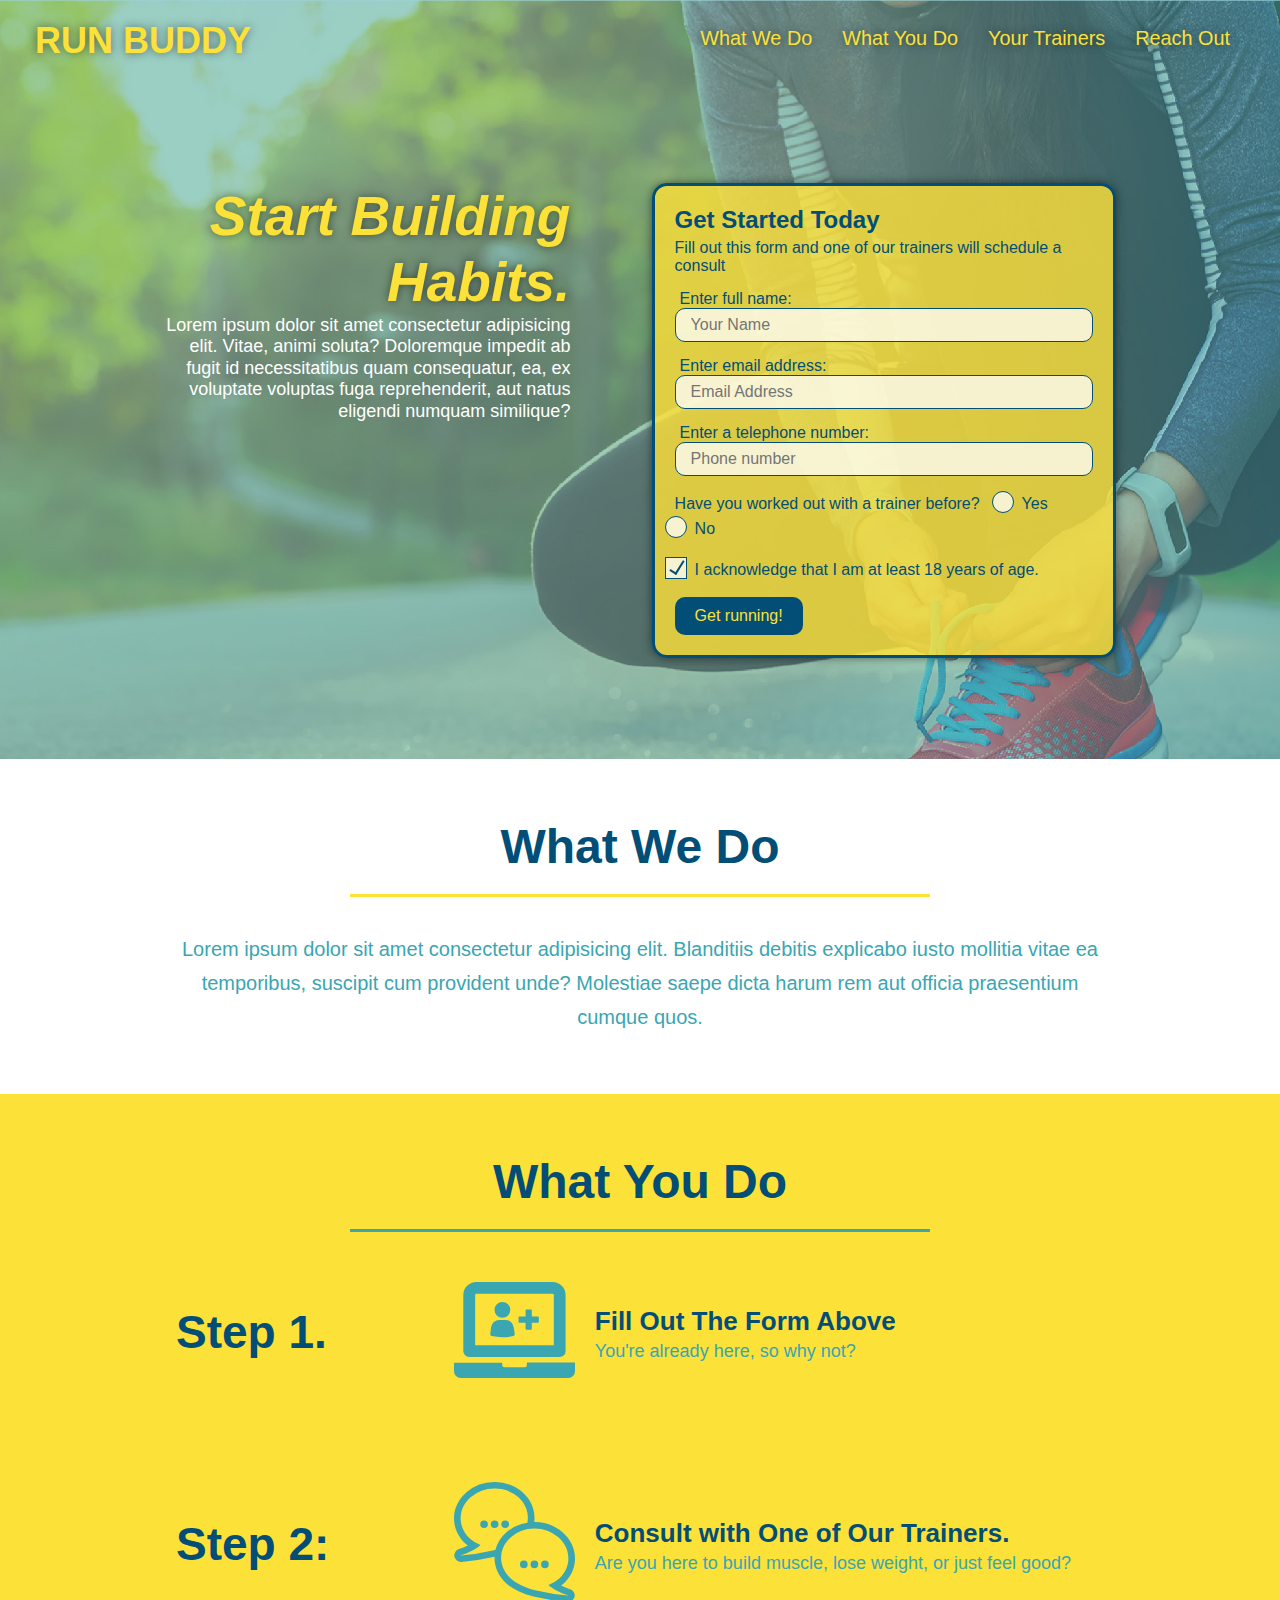
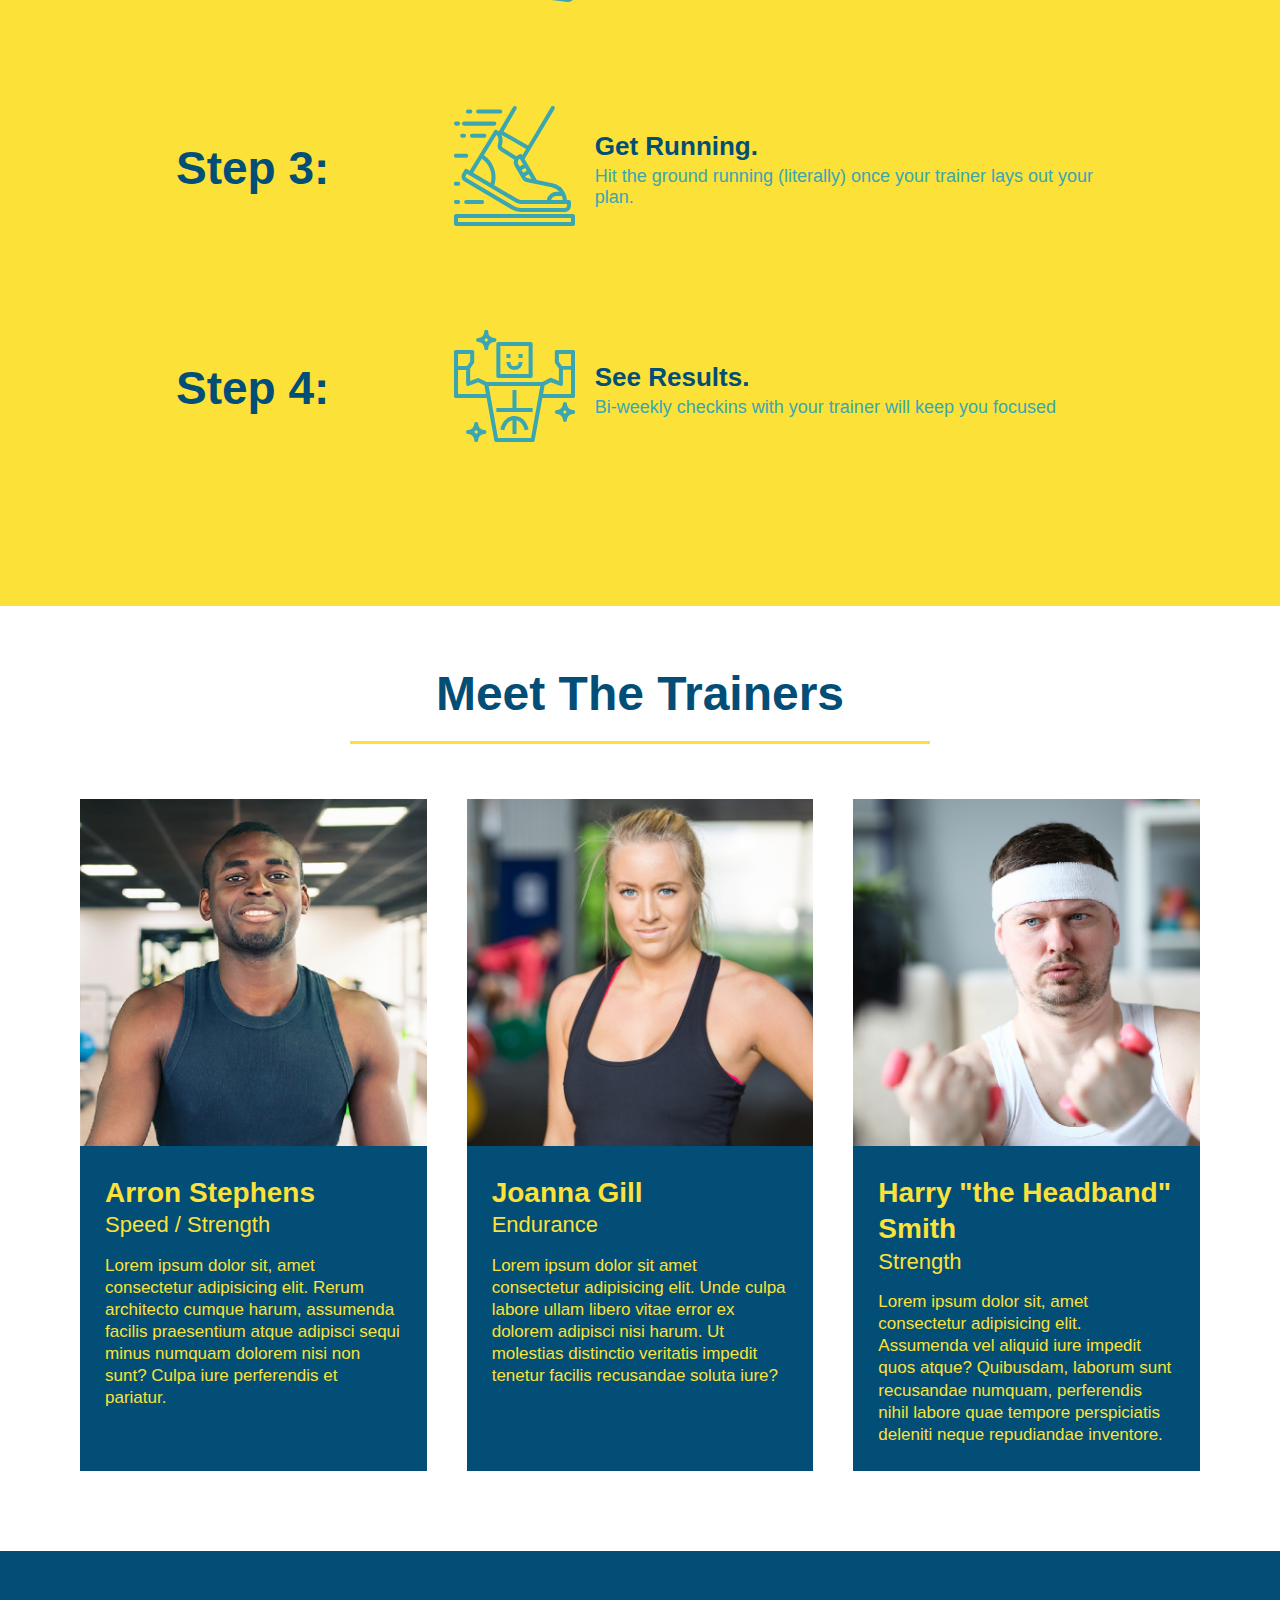
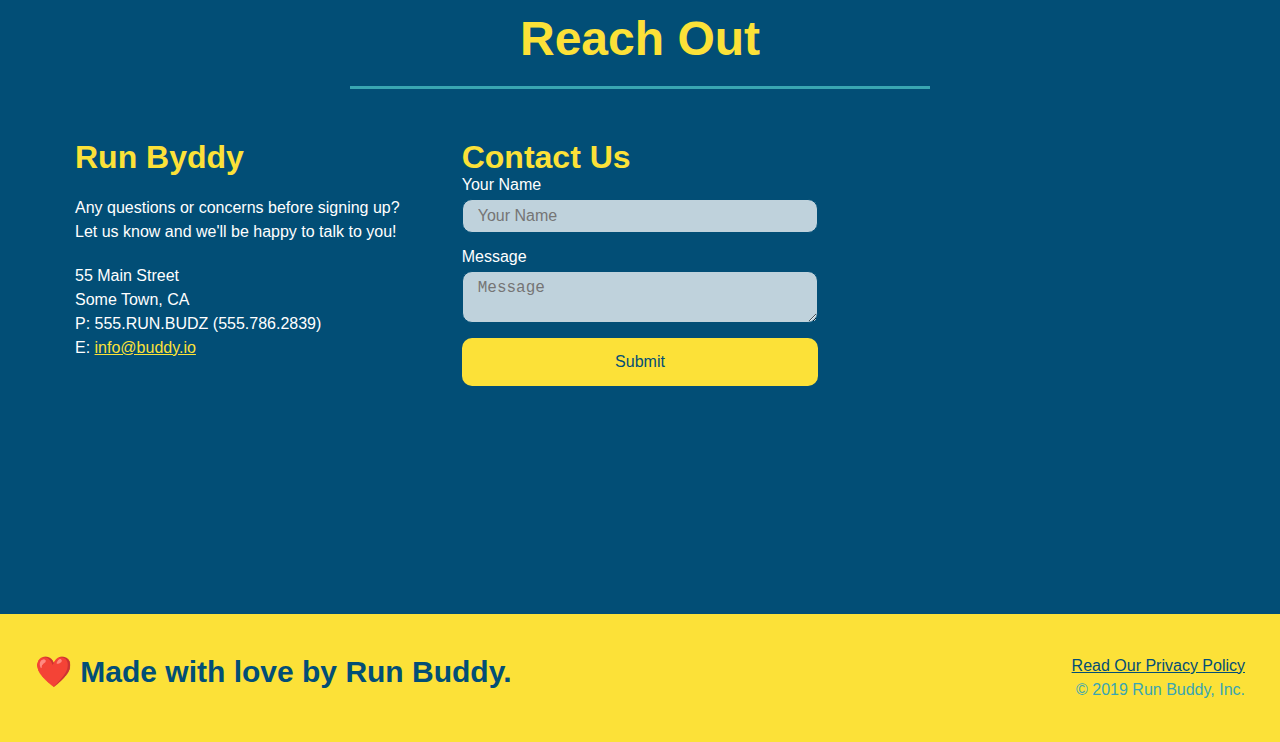
<file: index.html>
<!DOCTYPE html>
<html lang="en">
  <head>
    <meta charset="UTF-8" />
    <meta name="viewport" content="width=device-width, inital-scale=1.0" />
    <!-- link style.css -->
    <link rel="stylesheet" href="./assets/css/style.css" />
    <title>Run Buddy</title>
  </head>
  
  <body>

    <!-- navigation -->
    <header>
        <h1>
          <a href="/">RUN BUDDY</a>
        </h1>
        
        <nav>
          <ul>
            <li>
                <a href="#what-we-do">What We Do</a>
            </li>
            <li>
                <a href="#what-you-do">What You Do</a>
            </li>
            <li>
                <a href="#your-trainers">Your Trainers</a>
            </li>
            <li>
                <a href="#reach-out">Reach Out</a>
            </li>
          </ul>
        </nav>
     </header>
   
  <!-- hero/jumbotron -->
    <section class="hero">
      <div class="hero-cta">
        <h2>Start Building Habits.</h2>
        <p>Lorem ipsum dolor sit amet consectetur adipisicing elit. Vitae, animi soluta? Doloremque impedit ab fugit id necessitatibus quam consequatur, ea, ex voluptate voluptas fuga reprehenderit, aut natus eligendi numquam similique?</p>
      </div>
      <div class="hero-form">
        <h3>Get Started Today</h3>
        <p>Fill out this form and one of our trainers will schedule a consult</p>
  <!-- add form element -->
      <form>
        <label for="name">Enter full name:</label>
        <input type="text" placeholder="Your Name" name="name" id="name" class="form-input" />
        <label for="email">Enter email address:</label>
        <input type="text" placeholder="Email Address" name="email" id="email" class="form-input" />
        <label for="phone">Enter a telephone number:</label>
        <input type="text" placeholder="Phone number" name="phone" id="phone" class="form-input" />
      
        <p>Have you worked out with a trainer before?
        <span class="radio-wrapper">
          <input type="radio" name="trainer-confirm" id="trainer-yes" />
          <label for="trainer-yes">Yes</label>
        </span>
        <span class="radio-wrapper">
          <input type="radio" name="trainer-confirm" id="traniner-no" />
          <label for="trainer-no">No</label>
        </span>
        </p>
        <p>
        <span class="checkbox-wrapper">
        <label for="checkbox">
          I acknowledge that I am at least 18 years of age.</label>
          <input type="checkbox" name="age-confirm" id="checkbox" />
        </span>
        </p>
        <button type="submit">
          Get running!
        </button>
      </div>
    </section>
  
  <!-- "what we do" section -->
    <section id="what-we-do" class="intro">
      <div class="flex-row">
        <h2 class="section-title primary-border">What We Do</h2>
      </div>
      <div class="flex-row">
        <p>
          Lorem ipsum dolor sit amet consectetur adipisicing elit. Blanditiis debitis explicabo iusto mollitia vitae ea temporibus, suscipit cum provident unde? Molestiae saepe dicta harum rem aut officia praesentium cumque quos.
        </p>
      </div>
    </section>
  
  <!-- "what you do" section -->
    <section id="what-you-do" class="steps">
        <h2 class="section-title secondary-border">What You Do</h2>
        <div class="step">
          <h3>Step 1.</h3>
            <div class="step-info">
              <div class="step-img">
                <img src="assets/images/step-1.svg" alt="" />
              </div>
              <div class="step-text">
                <h4>Fill Out The Form Above</h4>
                <p>You're already here, so why not?</p>
              </div>
            </div>
        </div>

      
        <div class="step">
          <h3>Step 2:</h3>
          <div class="step-info">
            <div class="step-img">
              <img src="assets/images/step-2.svg" alt="" />
            </div>
            <div class="step-text">
              <h4>Consult with One of Our Trainers.</h4>
              <p>Are you here to build muscle, lose weight, or just feel good?</p>
            </div>
            </div>
        </div>
          
        <div class="step">
          <h3>Step 3:</h3>
          <div class="step-info">
            <div class="step-img">
              <img src="assets/images/step-3.svg" alt="" />
            </div>
            <div class="step-text">
            <h4>Get Running.</h4>
            <p>Hit the ground running (literally) once your trainer lays out your plan.</p>
            </div>
          </div>
        </div>

        <div class="step">
          <h3>Step 4:</h3>
          <div class="step-info">
            <div class="step-img">
              <img src="assets/images/step-4.svg" alt="" />
            </div>
            <div class="step-text">
              <h4>See Results.</h4>
              <p>Bi-weekly checkins with your trainer will keep you focused</p>
            </div>
          </div>
        </div>
        
    </section>
  
  <!-- "meet the trainers" section -->
    <section id="your-trainers">
        <h2 class="section-title primary-border">Meet The Trainers</h2>
        <div class="trainers">  
        <article class="trainer">
            <img src="./assets/images/trainer-1.jpg" alt="Arron Stephens in his workout clothes ready to pump iron" />
              <div class="trainer-bio">
                <h3 class="traniner-name">Arron Stephens</h3>
                <h4 class="trainer-role">Speed / Strength</h4>
                <p>Lorem ipsum dolor sit, amet consectetur adipisicing elit. Rerum architecto cumque harum, assumenda facilis  praesentium atque adipisci sequi minus numquam dolorem nisi non sunt? Culpa iure perferendis et pariatur.</p>
              </div>
          </article>

          <article class="trainer">
            <img src="./assets/images/trainer-2.jpg" alt="Joanna Gill cooling off after a workout" />
              <div class="trainer-bio">
                <h3 class="trainer-name">Joanna Gill</h3>
                <h4 class="trainer-role">Endurance</h4>
                <p>Lorem ipsum dolor sit amet consectetur adipisicing elit. Unde culpa labore ullam libero vitae error ex dolorem adipisci nisi harum. Ut molestias distinctio veritatis impedit tenetur facilis recusandae soluta iure?</p>
              </div>
          </article>

          <article class="trainer">
            <img src="assets/images/trainer-3.jpg" alt="Harry Smith wearing a headband and lifting comically small pink weights" />
             <div class="trainer-bio">
                <h3 class="trainer-name">Harry "the Headband" Smith</h3>
                <h4 class="trainer-role">Strength</h4>
                <p>Lorem ipsum dolor sit, amet consectetur adipisicing elit. Assumenda vel aliquid iure impedit quos atque? Quibusdam, laborum sunt recusandae numquam, perferendis nihil labore quae tempore perspiciatis deleniti neque repudiandae inventore.</p>  
             </div>
          </article>
        </div>
    </section>


  
  <!-- "reach out" section -->
    <section id="reach-out" class="contact">
        <h2 class="section-title secondary-border">Reach Out</h2>        
       
        <div class="contact-info">
  <!-- Add Address Content  -->
        <div>
          <h3>Run Byddy</h3>
          <p>
            Any questions or concerns before signing up?
          <br />
            Let us know and we'll be happy to talk to you!
          </p>
    
          <address>
          55 Main Street <br/>
          Some Town, CA <br/>
          P: 555.RUN.BUDZ (555.786.2839)<br/>
          E: <a href="mailto:info@rundyddy.io">info@buddy.io</a>
          </address>
        </div>

  <!-- Add Contact INFO -->
      <div class="contact-form">
        <h3>Contact Us</h3>
        <form>
          <label for="contact-name">Your Name</label>
          <input type="text" id="contact-name" placeholder="Your Name" />
          
          <laber for="contact-message">Message</laber>
          <textarea type="text" id="contact-message" placeholder="Message"></textarea>
          <button type="submit">Submit</button>
        </form>
      </div>
      
      <iframe src="https://www.google.com/maps/embed?pb=!1m18!1m12!1m3!1d4495.616543066866!2d-120.42646449502502!3d37.95376773193694!2m3!1f0!2f0!3f0!3m2!1i1024!2i768!4f13.1!3m3!1m2!1s0x8090c46e315aaf1b%3A0xb32d2fcd2023b726!2sMain%20St%2C%20Jamestown%2C%20CA%2095327!5e0!3m2!1sen!2sus!4v1639722024865!5m2!1sen!2sus" 
      style="border:0;" 
      allowfullscreen="" 
      loading="lazy">
      </iframe>
      
    </div>
    </section>
  
  <!-- footer -->
    <footer>
        <h2>❤️ Made with love by Run Buddy.</h2>
        <div>
          <a href="./privacy-policy.html">Read Our Privacy Policy</a><br />
          &copy; 2019 Run Buddy, Inc.
        </div>
    </footer>

  </body>
</html>
</file>
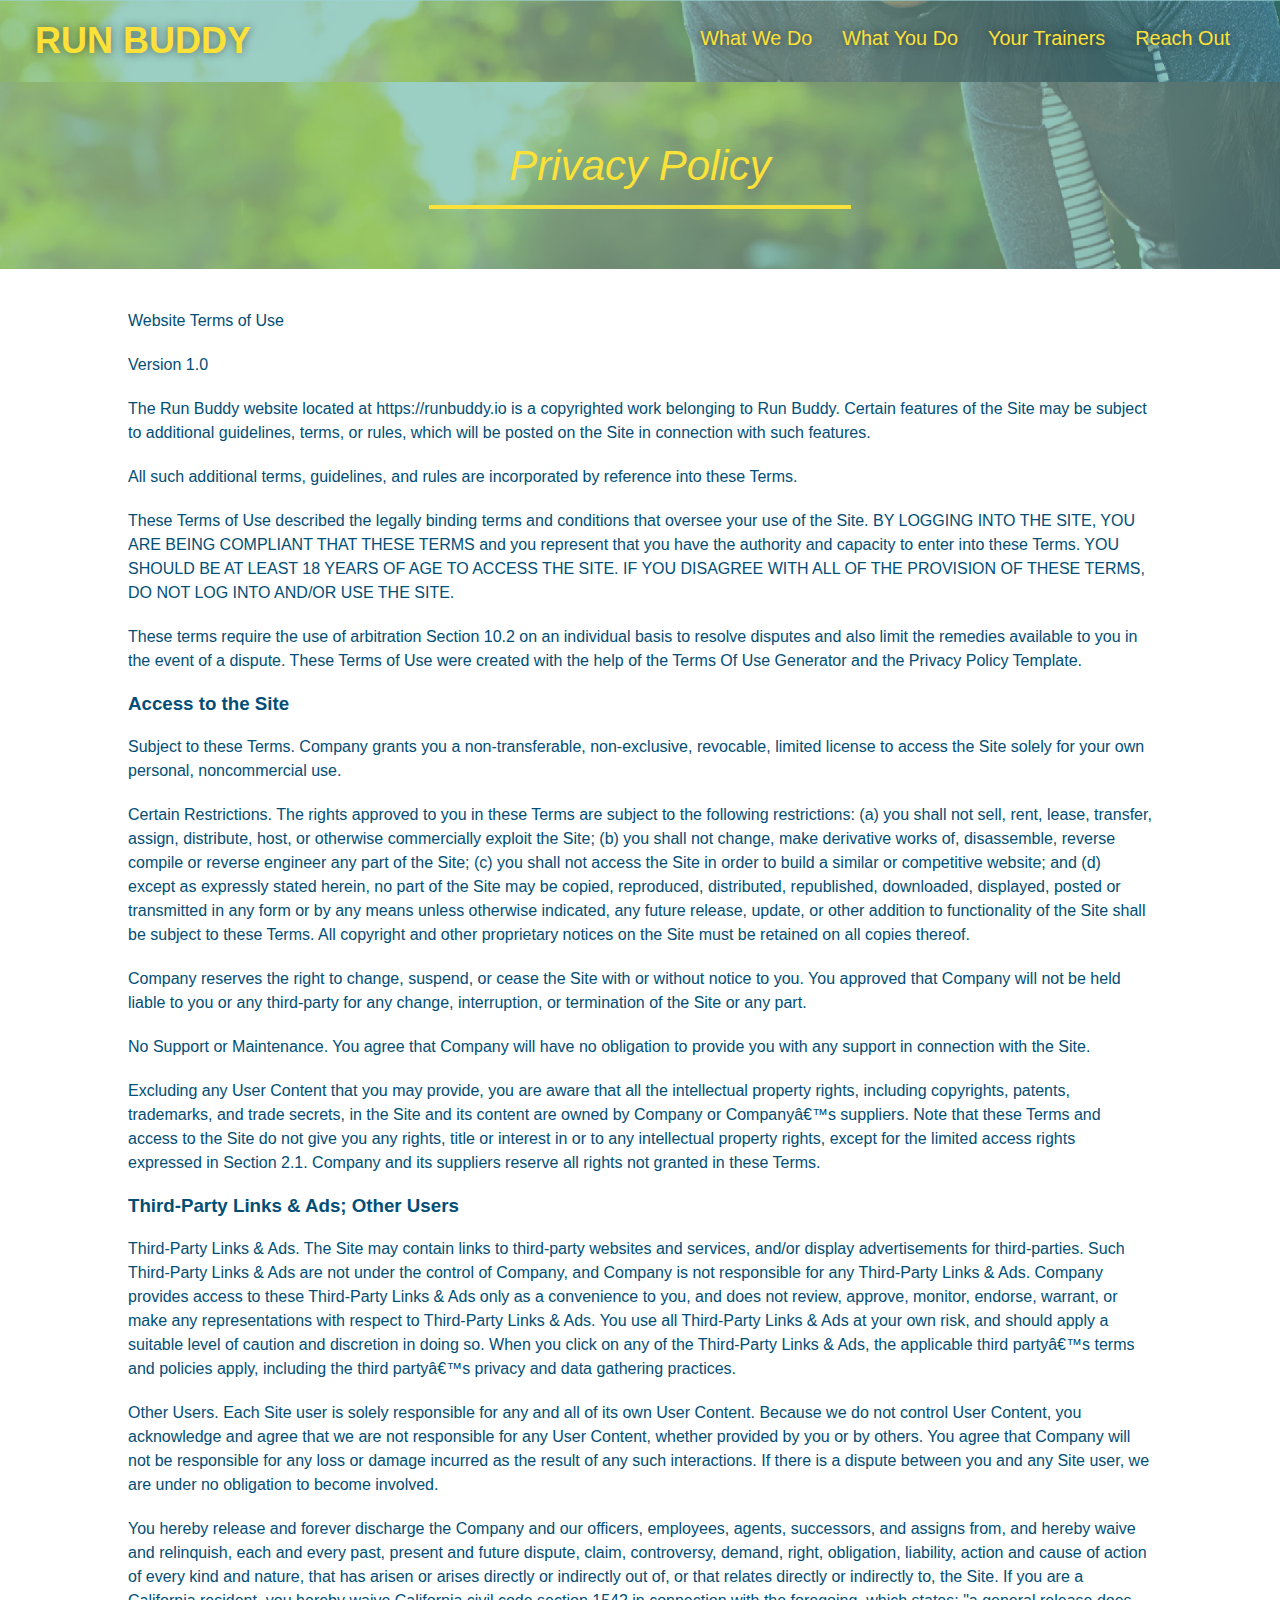
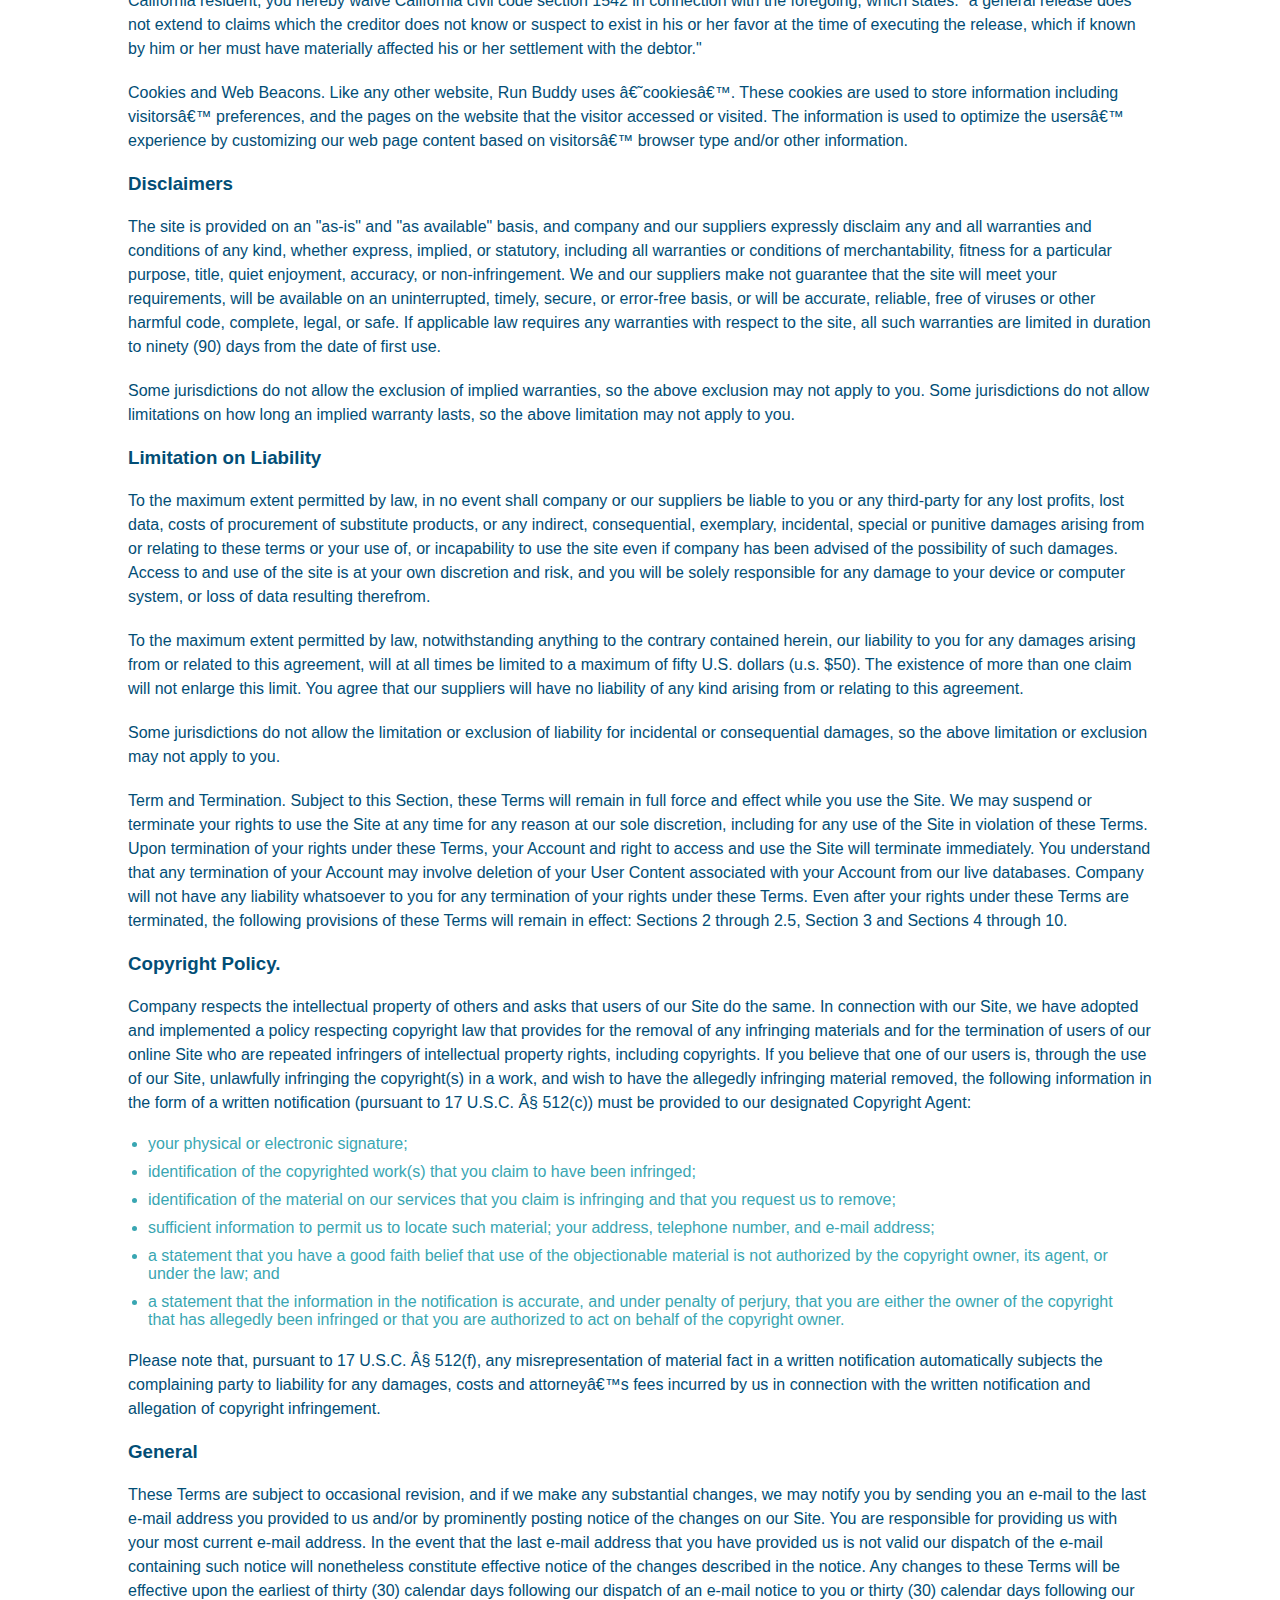
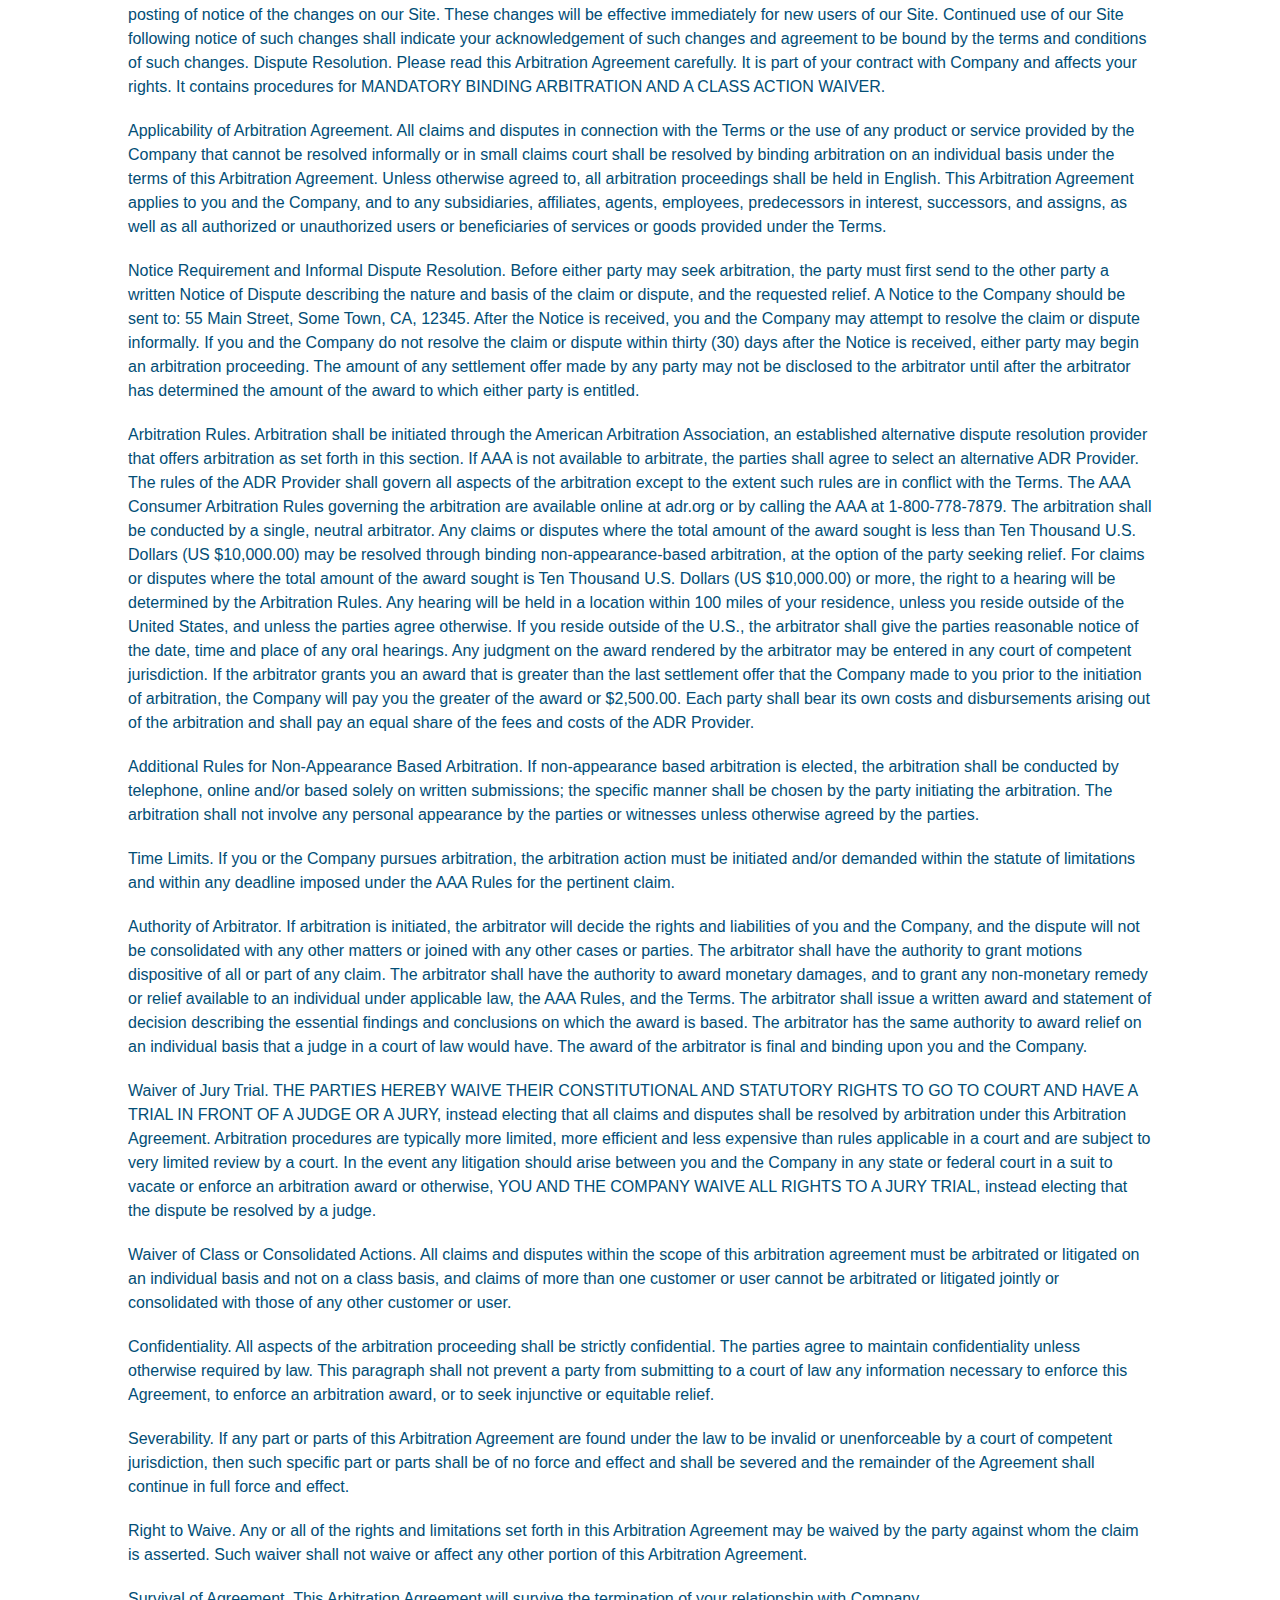
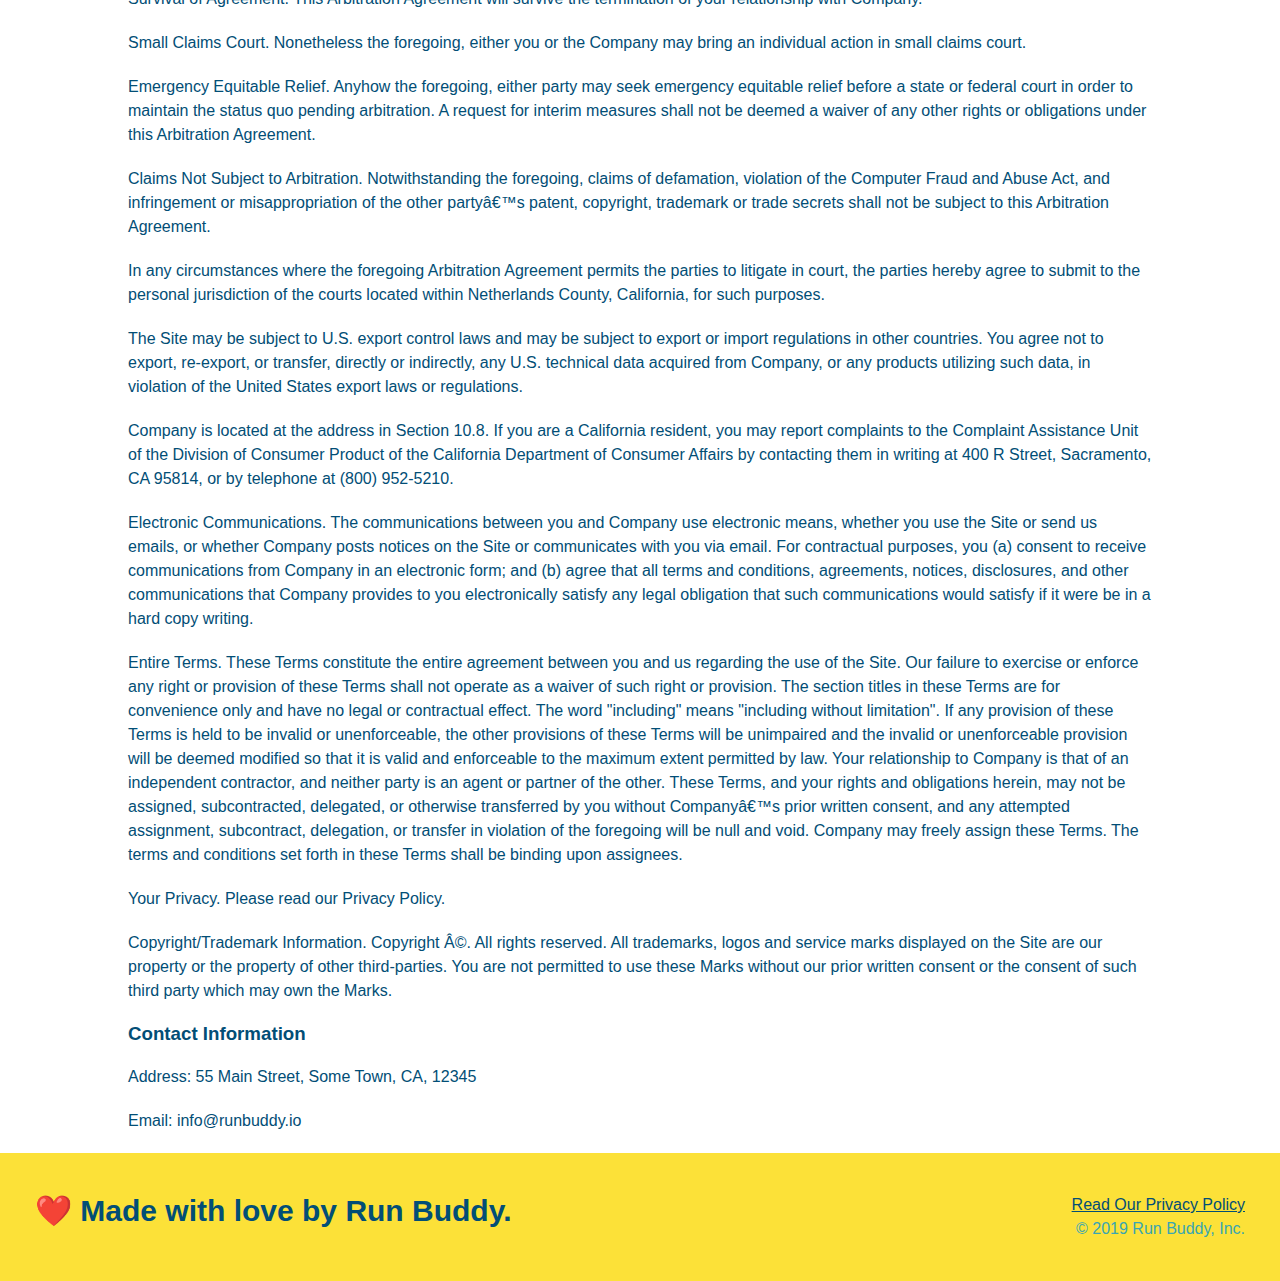
<file: privacy-policy.html>
<!DOCTYPE html>
<html lang="en">
<head>
    <meta charset="UTF-8">
    <meta name="viewport" content="width=device-width, initial-scale=1.0" />
    <link rel="stylesheet" href="./assets/css/style.css" />
    <link rel="stylesheet" href="./assets/css/secondary-styles.css" />
    <title>Privacy Policy - Run Buddy</title>
</head>

<body>
<!-- HEADER START -->
    <header>
        <h1>
          <a href="/">RUN BUDDY</a>
        </h1>
        
        <nav>
          <ul>
            <li>
                <a href="./index.html#what-we-do">What We Do</a>
            </li>
            <li>
                <a href="./index.html#what-you-do">What You Do</a>
            </li>
            <li>
                <a href="./index.html#your-trainers">Your Trainers</a>
            </li>
            <li>
                <a href="./index.html#reach-out">Reach Out</a>
            </li>
          </ul>
        </nav>
     </header>    
<!-- HEADER END -->

<section class="hero">
    <h2 class="page-title">
        Privacy Policy
    </h2>
</section>

<article class="secondary-content">
    <p>
        Website Terms of Use
      </p>

      <p>
        Version 1.0
      </p>

      <p>
        The Run Buddy website located at https://runbuddy.io is a copyrighted work belonging to Run Buddy. Certain
        features of the Site may be subject to additional guidelines, terms, or rules, which will be posted on the Site
        in connection with such features.
      </p>

      <p>
        All such additional terms, guidelines, and rules are incorporated by reference into these Terms.
      </p>

      <p>
        These Terms of Use described the legally binding terms and conditions that oversee your use of the Site. BY
        LOGGING INTO THE SITE, YOU ARE BEING COMPLIANT THAT THESE TERMS and you represent that you have the authority
        and capacity to enter into these Terms. YOU SHOULD BE AT LEAST 18 YEARS OF AGE TO ACCESS THE SITE. IF YOU
        DISAGREE WITH ALL OF THE PROVISION OF THESE TERMS, DO NOT LOG INTO AND/OR USE THE SITE.
      </p>

      <p>
        These terms require the use of arbitration Section 10.2 on an individual basis to resolve disputes and also
        limit the remedies available to you in the event of a dispute. These Terms of Use were created with the help of
        the Terms Of Use Generator and the Privacy Policy Template.
      </p>

      <h3>
        Access to the Site
      </h3>

      <p>
        Subject to these Terms. Company grants you a non-transferable, non-exclusive, revocable, limited license to
        access the Site solely for your own personal, noncommercial use.
      </p>

      <p>
        Certain Restrictions. The rights approved to you in these Terms are subject to the following restrictions: (a)
        you shall not sell, rent, lease, transfer, assign, distribute, host, or otherwise commercially exploit the Site;
        (b) you shall not change, make derivative works of, disassemble, reverse compile or reverse engineer any part of
        the Site; (c) you shall not access the Site in order to build a similar or competitive website; and (d) except
        as expressly stated herein, no part of the Site may be copied, reproduced, distributed, republished, downloaded,
        displayed, posted or transmitted in any form or by any means unless otherwise indicated, any future release,
        update, or other addition to functionality of the Site shall be subject to these Terms. All copyright and other
        proprietary notices on the Site must be retained on all copies thereof.
      </p>

      <p>
        Company reserves the right to change, suspend, or cease the Site with or without notice to you. You approved
        that Company will not be held liable to you or any third-party for any change, interruption, or termination of
        the Site or any part.
      </p>

      <p>
        No Support or Maintenance. You agree that Company will have no obligation to provide you with any support in
        connection with the Site.
      </p>

      <p>
        Excluding any User Content that you may provide, you are aware that all the intellectual property rights,
        including copyrights, patents, trademarks, and trade secrets, in the Site and its content are owned by Company
        or Companyâ€™s suppliers. Note that these Terms and access to the Site do not give you any rights, title or
        interest in or to any intellectual property rights, except for the limited access rights expressed in Section
        2.1. Company and its suppliers reserve all rights not granted in these Terms.
      </p>

      <h3>
        Third-Party Links & Ads; Other Users
      </h3>

      <p>
        Third-Party Links & Ads. The Site may contain links to third-party websites and services, and/or display
        advertisements for third-parties. Such Third-Party Links & Ads are not under the control of Company, and Company
        is not responsible for any Third-Party Links & Ads. Company provides access to these Third-Party Links & Ads
        only as a convenience to you, and does not review, approve, monitor, endorse, warrant, or make any
        representations with respect to Third-Party Links & Ads. You use all Third-Party Links & Ads at your own risk,
        and should apply a suitable level of caution and discretion in doing so. When you click on any of the
        Third-Party Links & Ads, the applicable third partyâ€™s terms and policies apply, including the third partyâ€™s
        privacy and data gathering practices.
      </p>

      <p>
        Other Users. Each Site user is solely responsible for any and all of its own User Content. Because we do not
        control User Content, you acknowledge and agree that we are not responsible for any User Content, whether
        provided by you or by others. You agree that Company will not be responsible for any loss or damage incurred as
        the result of any such interactions. If there is a dispute between you and any Site user, we are under no
        obligation to become involved.
      </p>

      <p>
        You hereby release and forever discharge the Company and our officers, employees, agents, successors, and
        assigns from, and hereby waive and relinquish, each and every past, present and future dispute, claim,
        controversy, demand, right, obligation, liability, action and cause of action of every kind and nature, that has
        arisen or arises directly or indirectly out of, or that relates directly or indirectly to, the Site. If you are
        a California resident, you hereby waive California civil code section 1542 in connection with the foregoing,
        which states: "a general release does not extend to claims which the creditor does not know or suspect to exist
        in his or her favor at the time of executing the release, which if known by him or her must have materially
        affected his or her settlement with the debtor."
      </p>

      <p>
        Cookies and Web Beacons. Like any other website, Run Buddy uses â€˜cookiesâ€™. These cookies are used to store
        information including visitorsâ€™ preferences, and the pages on the website that the visitor accessed or visited.
        The information is used to optimize the usersâ€™ experience by customizing our web page content based on visitorsâ€™
        browser type and/or other information.
      </p>

      <h3>
        Disclaimers
      </h3>

      <p>
        The site is provided on an "as-is" and "as available" basis, and company and our suppliers expressly disclaim
        any and all warranties and conditions of any kind, whether express, implied, or statutory, including all
        warranties or conditions of merchantability, fitness for a particular purpose, title, quiet enjoyment, accuracy,
        or non-infringement. We and our suppliers make not guarantee that the site will meet your requirements, will be
        available on an uninterrupted, timely, secure, or error-free basis, or will be accurate, reliable, free of
        viruses or other harmful code, complete, legal, or safe. If applicable law requires any warranties with respect
        to the site, all such warranties are limited in duration to ninety (90) days from the date of first use.
      </p>

      <p>
        Some jurisdictions do not allow the exclusion of implied warranties, so the above exclusion may not apply to
        you. Some jurisdictions do not allow limitations on how long an implied warranty lasts, so the above limitation
        may not apply to you.
      </p>

      <h3>
        Limitation on Liability
      </h3>

      <p>
        To the maximum extent permitted by law, in no event shall company or our suppliers be liable to you or any
        third-party for any lost profits, lost data, costs of procurement of substitute products, or any indirect,
        consequential, exemplary, incidental, special or punitive damages arising from or relating to these terms or
        your use of, or incapability to use the site even if company has been advised of the possibility of such
        damages. Access to and use of the site is at your own discretion and risk, and you will be solely responsible
        for any damage to your device or computer system, or loss of data resulting therefrom.
      </p>

      <p>
        To the maximum extent permitted by law, notwithstanding anything to the contrary contained herein, our liability
        to you for any damages arising from or related to this agreement, will at all times be limited to a maximum of
        fifty U.S. dollars (u.s. $50). The existence of more than one claim will not enlarge this limit. You agree that
        our suppliers will have no liability of any kind arising from or relating to this agreement.
      </p>

      <p>
        Some jurisdictions do not allow the limitation or exclusion of liability for incidental or consequential
        damages, so the above limitation or exclusion may not apply to you.
      </p>

      <p>
        Term and Termination. Subject to this Section, these Terms will remain in full force and effect while you use
        the Site. We may suspend or terminate your rights to use the Site at any time for any reason at our sole
        discretion, including for any use of the Site in violation of these Terms. Upon termination of your rights under
        these Terms, your Account and right to access and use the Site will terminate immediately. You understand that
        any termination of your Account may involve deletion of your User Content associated with your Account from our
        live databases. Company will not have any liability whatsoever to you for any termination of your rights under
        these Terms. Even after your rights under these Terms are terminated, the following provisions of these Terms
        will remain in effect: Sections 2 through 2.5, Section 3 and Sections 4 through 10.
      </p>

      <h3>
        Copyright Policy.
      </h3>

      <p>
        Company respects the intellectual property of others and asks that users of our Site do the same. In connection
        with our Site, we have adopted and implemented a policy respecting copyright law that provides for the removal
        of any infringing materials and for the termination of users of our online Site who are repeated infringers of
        intellectual property rights, including copyrights. If you believe that one of our users is, through the use of
        our Site, unlawfully infringing the copyright(s) in a work, and wish to have the allegedly infringing material
        removed, the following information in the form of a written notification (pursuant to 17 U.S.C. Â§ 512(c)) must
        be provided to our designated Copyright Agent:
      </p>

      <ul>
        <li>
          your physical or electronic signature;
        </li>
        <li>
          identification of the copyrighted work(s) that you claim to have been infringed;
        </li>
        <li>
          identification of the material on our services that you claim is infringing and that you request us to remove;
        </li>
        <li>
          sufficient information to permit us to locate such material; your address, telephone number, and e-mail
          address;
        </li>
        <li>
          a statement that you have a good faith belief that use of the objectionable material is not authorized by the
          copyright owner, its agent, or under the law; and
        </li>
        <li>
          a statement that the information in the notification is accurate, and under penalty of perjury, that you are
          either the owner of the copyright that has allegedly been infringed or that you are authorized to act on
          behalf of the copyright owner.
        </li>
      </ul>

      <p>
        Please note that, pursuant to 17 U.S.C. Â§ 512(f), any misrepresentation of material fact in a written
        notification automatically subjects the complaining party to liability for any damages, costs and attorneyâ€™s
        fees incurred by us in connection with the written notification and allegation of copyright infringement.
      </p>

      <h3>
        General
      </h3>

      <p>
        These Terms are subject to occasional revision, and if we make any substantial changes, we may notify you by
        sending you an e-mail to the last e-mail address you provided to us and/or by prominently posting notice of the
        changes on our Site. You are responsible for providing us with your most current e-mail address. In the event
        that the last e-mail address that you have provided us is not valid our dispatch of the e-mail containing such
        notice will nonetheless constitute effective notice of the changes described in the notice. Any changes to these
        Terms will be effective upon the earliest of thirty (30) calendar days following our dispatch of an e-mail
        notice to you or thirty (30) calendar days following our posting of notice of the changes on our Site. These
        changes will be effective immediately for new users of our Site. Continued use of our Site following notice of
        such changes shall indicate your acknowledgement of such changes and agreement to be bound by the terms and
        conditions of such changes. Dispute Resolution. Please read this Arbitration Agreement carefully. It is part of
        your contract with Company and affects your rights. It contains procedures for MANDATORY BINDING ARBITRATION AND
        A CLASS ACTION WAIVER.
      </p>

      <p>
        Applicability of Arbitration Agreement. All claims and disputes in connection with the Terms or the use of any
        product or service provided by the Company that cannot be resolved informally or in small claims court shall be
        resolved by binding arbitration on an individual basis under the terms of this Arbitration Agreement. Unless
        otherwise agreed to, all arbitration proceedings shall be held in English. This Arbitration Agreement applies to
        you and the Company, and to any subsidiaries, affiliates, agents, employees, predecessors in interest,
        successors, and assigns, as well as all authorized or unauthorized users or beneficiaries of services or goods
        provided under the Terms.
      </p>

      <p>
        Notice Requirement and Informal Dispute Resolution. Before either party may seek arbitration, the party must
        first send to the other party a written Notice of Dispute describing the nature and basis of the claim or
        dispute, and the requested relief. A Notice to the Company should be sent to: 55 Main Street, Some Town, CA,
        12345. After the Notice is received, you and the Company may attempt to resolve the claim or dispute informally.
        If you and the Company do not resolve the claim or dispute within thirty (30) days after the Notice is received,
        either party may begin an arbitration proceeding. The amount of any settlement offer made by any party may not
        be disclosed to the arbitrator until after the arbitrator has determined the amount of the award to which either
        party is entitled.
      </p>

      <p>
        Arbitration Rules. Arbitration shall be initiated through the American Arbitration Association, an established
        alternative dispute resolution provider that offers arbitration as set forth in this section. If AAA is not
        available to arbitrate, the parties shall agree to select an alternative ADR Provider. The rules of the ADR
        Provider shall govern all aspects of the arbitration except to the extent such rules are in conflict with the
        Terms. The AAA Consumer Arbitration Rules governing the arbitration are available online at adr.org or by
        calling the AAA at 1-800-778-7879. The arbitration shall be conducted by a single, neutral arbitrator. Any
        claims or disputes where the total amount of the award sought is less than Ten Thousand U.S. Dollars (US
        $10,000.00) may be resolved through binding non-appearance-based arbitration, at the option of the party seeking
        relief. For claims or disputes where the total amount of the award sought is Ten Thousand U.S. Dollars (US
        $10,000.00) or more, the right to a hearing will be determined by the Arbitration Rules. Any hearing will be
        held in a location within 100 miles of your residence, unless you reside outside of the United States, and
        unless the parties agree otherwise. If you reside outside of the U.S., the arbitrator shall give the parties
        reasonable notice of the date, time and place of any oral hearings. Any judgment on the award rendered by the
        arbitrator may be entered in any court of competent jurisdiction. If the arbitrator grants you an award that is
        greater than the last settlement offer that the Company made to you prior to the initiation of arbitration, the
        Company will pay you the greater of the award or $2,500.00. Each party shall bear its own costs and
        disbursements arising out of the arbitration and shall pay an equal share of the fees and costs of the ADR
        Provider.
      </p>

      <p>
        Additional Rules for Non-Appearance Based Arbitration. If non-appearance based arbitration is elected, the
        arbitration shall be conducted by telephone, online and/or based solely on written submissions; the specific
        manner shall be chosen by the party initiating the arbitration. The arbitration shall not involve any personal
        appearance by the parties or witnesses unless otherwise agreed by the parties.
      </p>

      <p>
        Time Limits. If you or the Company pursues arbitration, the arbitration action must be initiated and/or demanded
        within the statute of limitations and within any deadline imposed under the AAA Rules for the pertinent claim.
      </p>

      <p>
        Authority of Arbitrator. If arbitration is initiated, the arbitrator will decide the rights and liabilities of
        you and the Company, and the dispute will not be consolidated with any other matters or joined with any other
        cases or parties. The arbitrator shall have the authority to grant motions dispositive of all or part of any
        claim. The arbitrator shall have the authority to award monetary damages, and to grant any non-monetary remedy
        or relief available to an individual under applicable law, the AAA Rules, and the Terms. The arbitrator shall
        issue a written award and statement of decision describing the essential findings and conclusions on which the
        award is based. The arbitrator has the same authority to award relief on an individual basis that a judge in a
        court of law would have. The award of the arbitrator is final and binding upon you and the Company.
      </p>

      <p>
        Waiver of Jury Trial. THE PARTIES HEREBY WAIVE THEIR CONSTITUTIONAL AND STATUTORY RIGHTS TO GO TO COURT AND HAVE
        A TRIAL IN FRONT OF A JUDGE OR A JURY, instead electing that all claims and disputes shall be resolved by
        arbitration under this Arbitration Agreement. Arbitration procedures are typically more limited, more efficient
        and less expensive than rules applicable in a court and are subject to very limited review by a court. In the
        event any litigation should arise between you and the Company in any state or federal court in a suit to vacate
        or enforce an arbitration award or otherwise, YOU AND THE COMPANY WAIVE ALL RIGHTS TO A JURY TRIAL, instead
        electing that the dispute be resolved by a judge.
      </p>

      <p>
        Waiver of Class or Consolidated Actions. All claims and disputes within the scope of this arbitration agreement
        must be arbitrated or litigated on an individual basis and not on a class basis, and claims of more than one
        customer or user cannot be arbitrated or litigated jointly or consolidated with those of any other customer or
        user.
      </p>

      <p>
        Confidentiality. All aspects of the arbitration proceeding shall be strictly confidential. The parties agree to
        maintain confidentiality unless otherwise required by law. This paragraph shall not prevent a party from
        submitting to a court of law any information necessary to enforce this Agreement, to enforce an arbitration
        award, or to seek injunctive or equitable relief.
      </p>

      <p>
        Severability. If any part or parts of this Arbitration Agreement are found under the law to be invalid or
        unenforceable by a court of competent jurisdiction, then such specific part or parts shall be of no force and
        effect and shall be severed and the remainder of the Agreement shall continue in full force and effect.
      </p>

      <p>
        Right to Waive. Any or all of the rights and limitations set forth in this Arbitration Agreement may be waived
        by the party against whom the claim is asserted. Such waiver shall not waive or affect any other portion of this
        Arbitration Agreement.
      </p>

      <p>
        Survival of Agreement. This Arbitration Agreement will survive the termination of your relationship with
        Company.
      </p>

      <p>
        Small Claims Court. Nonetheless the foregoing, either you or the Company may bring an individual action in small
        claims court.
      </p>

      <p>
        Emergency Equitable Relief. Anyhow the foregoing, either party may seek emergency equitable relief before a
        state or federal court in order to maintain the status quo pending arbitration. A request for interim measures
        shall not be deemed a waiver of any other rights or obligations under this Arbitration Agreement.
      </p>

      <p>
        Claims Not Subject to Arbitration. Notwithstanding the foregoing, claims of defamation, violation of the
        Computer Fraud and Abuse Act, and infringement or misappropriation of the other partyâ€™s patent, copyright,
        trademark or trade secrets shall not be subject to this Arbitration Agreement.
      </p>

      <p>
        In any circumstances where the foregoing Arbitration Agreement permits the parties to litigate in court, the
        parties hereby agree to submit to the personal jurisdiction of the courts located within Netherlands County,
        California, for such purposes.
      </p>

      <p>
        The Site may be subject to U.S. export control laws and may be subject to export or import regulations in other
        countries. You agree not to export, re-export, or transfer, directly or indirectly, any U.S. technical data
        acquired from Company, or any products utilizing such data, in violation of the United States export laws or
        regulations.
      </p>

      <p>
        Company is located at the address in Section 10.8. If you are a California resident, you may report complaints
        to the Complaint Assistance Unit of the Division of Consumer Product of the California Department of Consumer
        Affairs by contacting them in writing at 400 R Street, Sacramento, CA 95814, or by telephone at (800) 952-5210.
      </p>

      <p>
        Electronic Communications. The communications between you and Company use electronic means, whether you use the
        Site or send us emails, or whether Company posts notices on the Site or communicates with you via email. For
        contractual purposes, you (a) consent to receive communications from Company in an electronic form; and (b)
        agree that all terms and conditions, agreements, notices, disclosures, and other communications that Company
        provides to you electronically satisfy any legal obligation that such communications would satisfy if it were be
        in a hard copy writing.
      </p>

      <p>
        Entire Terms. These Terms constitute the entire agreement between you and us regarding the use of the Site. Our
        failure to exercise or enforce any right or provision of these Terms shall not operate as a waiver of such right
        or provision. The section titles in these Terms are for convenience only and have no legal or contractual
        effect. The word "including" means "including without limitation". If any provision of these Terms is held to be
        invalid or unenforceable, the other provisions of these Terms will be unimpaired and the invalid or
        unenforceable provision will be deemed modified so that it is valid and enforceable to the maximum extent
        permitted by law. Your relationship to Company is that of an independent contractor, and neither party is an
        agent or partner of the other. These Terms, and your rights and obligations herein, may not be assigned,
        subcontracted, delegated, or otherwise transferred by you without Companyâ€™s prior written consent, and any
        attempted assignment, subcontract, delegation, or transfer in violation of the foregoing will be null and void.
        Company may freely assign these Terms. The terms and conditions set forth in these Terms shall be binding upon
        assignees.
      </p>

      <p>
        Your Privacy. Please read our Privacy Policy.
      </p>

      <p>
        Copyright/Trademark Information. Copyright Â©. All rights reserved. All trademarks, logos and service marks
        displayed on the Site are our property or the property of other third-parties. You are not permitted to use
        these Marks without our prior written consent or the consent of such third party which may own the Marks.
      </p>

      <h3>
        Contact Information
      </h3>

      <p>
        Address: 55 Main Street, Some Town, CA, 12345
      </p>

      <p>
        Email: info@runbuddy.io
      </p>

</article>

<!-- FOOTER START -->
     <footer>
        <h2>❤️ Made with love by Run Buddy.</h2>
        <div>
          <a href="#">Read Our Privacy Policy</a><br />
          &copy; 2019 Run Buddy, Inc.
        </div>
    </footer>
<!-- FOOTER END -->

</body>
</html>
</file>
<file: assets/css/style.css>
:root {
    --primary-color: #fce138;
    --secondary-color: #024e76;
    --tertiary-color: #39a6b2;
  }
  
  * {
    box-sizing: border-box;
    margin: 0;
    padding: 0;
  }
  
  body {
    color: var(--tertiary-color);
    font-family: Helvetica, Arial, sans-serif;
  }
  
  
  /* HEADER / NAV BAR STYLES START */
  
  header {
    padding: 20px 35px;
    background-color: var(--tertiary-color);
    display: flex;
    justify-content: space-between;
    flex-wrap: wrap;
    position: sticky;
    position: -webkit-sticky;
    top: 0;
    background-image: url('../images/hero-bg.jpeg');
    background-size: cover;
    background-attachment: fixed;
    background-position: 80%;
    z-index: 9999;
  }
  
  header h1 {
    font-weight: bold;
    margin: 0;
    font-size: 36px;
    color: var(--primary-color);
    text-shadow: 0 0 10px rgba(0, 0, 0, 0.5);
  }
  
  header a {
    text-decoration: none;
    color: var(--primary-color);
  }
  
  header nav {
    margin: 7px 0;
  }
  
  header nav ul {
    display: flex;
    flex-wrap: wrap;
    justify-content: space-between;
    align-items: center;
    list-style: none;
  }
  
  header nav ul li a {
    padding: 10px 15px;
    font-weight: lighter;
    font-size: 1.55vw;
    text-shadow: 0 0 10px rgba(0, 0, 0, 0.5);
  }
  
  header nav ul li a:hover {
    background: var(--primary-color);
    color: var(--secondary-color);
    border-radius: 15px;
    text-shadow: none;
  }
  
  /* HEADER / NAVBAR STYLES END */
  
  
  
  /* FOOTER STYLES START */
  footer {
    background: var(--primary-color);
    padding: 40px 35px;
    display: flex;
    justify-content: space-between;
    flex-wrap: wrap;
    width: 100%;
  }
  
  footer h2 {
    color: var(--secondary-color);
    font-size: 30px;
    margin: 0;
  }
  
  footer div {
    line-height: 1.5;
    text-align: right;
  }
  
  footer a {
    color: var(--secondary-color);
  }
  /* END FOOTER STYLES */
  
  /* STYLE ALL SECTION TAGS */
  section {
    padding: 60px;
  }
  
  /* HERO STYLES START */
  .hero {
    background-image: url('../images/hero-bg.jpeg');
    background-size: cover;
    display: flex;
    justify-content: center;
    flex-wrap: wrap;
    align-items: flex-start;
    background-attachment: fixed;
    background-position: 80%;
  }
  
  .hero-cta {
    width: 35%;
    text-align: right;
    margin: 3.5%;
    color: #fff;
    font-size: 18px;
    line-height: 1.2;
  }
  
  .hero-cta h2 {
    font-style: italic;
    font-size: 55px;
    color: var(--primary-color);
    text-shadow: 0 0 10px rgba(0, 0, 0, 0.5);
  }
  
  .hero-form {
    border: 3px solid var(--secondary-color);
    background-color: rgba(255, 225, 56, 0.8);
    padding: 20px;
    color: var(--secondary-color);
    width: 40%;
    margin: 3.5%;
    border-radius: 15px;
    box-shadow: 0 0 10px rgba(0, 0, 0, 0.5);
  }
  
  .hero-form button:hover {
    background-color: var(--tertiary-color);  
  }
  
  .hero-form h3 {
    font-size: 24px;
    margin: 0;
  }
  .hero-form p {
    margin: 5px 0 15px 0;
  }
  
  .form-input {
    border: 1px solid var(--secondary-color);
    display: block;
    padding: 7px 15px;
    font-size: 16px;
    color: var(--secondary-color);
    width: 100%;
    margin-bottom: 15px; 
    border-radius: 10px;
    background-color: rgba(255,255,255, 0.75);
  }
  
  .form-input:focus {
    background-color: rgba(255,255,255, 1);
    outline: none;
  }
  
  .hero-form label {
    margin: 0 5px;
  }
  
  .hero-form button {
    color: var(--primary-color);
    background-color: var(--secondary-color);
    border: none;
    padding: 10px 20px;
    font-size: 16px;
    border-radius: 10px;
  } 
  
  .checkbox-wrapper input, .radio-wrapper input {
    opacity: 0;
  }
  
  .checkbox-wrapper label, .radio-wrapper label {
    position: relative;
    left: 10px;
    margin: 10px;
    line-height: 1.6;
  }
  
  .checkbox-wrapper label::before, .radio-wrapper label::before {
    content: "";
    height: 20px;
    width: 20px;
    background: rgba(255, 255, 255, 0.75);  
    border: 1px solid var(--secondary-color);  
    position: absolute;
    top: -4px;
    left: -30px;
  }
  
  .radio-wrapper label::before {
    border-radius: 50%;
  }
  
  .radio-wrapper label::after {
    content: "";
    height: 20px;
    width: 20px;
    border-radius: 50%;
    background: var(--secondary-color);
    position: absolute;
    left: -29px;
    top: -3px;
    background-image: radial-gradient(circle, var(--tertiary-color), var(--secondary-color));
  }
  
  .checkbox-wrapper label::after {
    content: "";
    height: 6px;
    width: 14px;
    border-left: 2px solid var(--secondary-color);
    border-bottom: 2px solid var(--secondary-color);
    position: absolute;
    left: -26px;
    top: 1px;
    transform: rotate(-58deg);
  }
  
  .checkbox-wrapper input + label::after, 
  .radio-wrapper input + label::after {
    content: none;
  }
  
  .checkbox-wrapper input:checked + label::after, 
  .radio-wrapper input:checked + label::after {
    content: "";
  }
  /* HERO STYLES END */
  
  
  /* SECTION TITLE STYLES START */
  .section-title {
    font-size: 48px;
    border-bottom: 3px solid;
    color: var(--secondary-color);
    padding-bottom: 20px;
    text-align: center;
    margin: 0 auto 35px auto;
    width: 50%;
  }
  
  .primary-border {
    border-color: var(--primary-color);
  }
  
  .secondary-border {
    border-color: var(--tertiary-color);
  }
  /* SECTION TITLE STYLES END */
  
  /* WHAT WE DO STYLES */
  .intro p {
    line-height: 1.7;
    color: var(--tertiary-color);
    width: 80%;
    margin: 0 auto;
    font-size: 20px;
    text-align: center;
  }
  /* WHAT YOU DO STYLES END */
  
  
  /* WHAT YOU DO STYLES START */
  .steps { 
    background: var(--primary-color);
  }
  
  .step {
    margin: 50px auto;
    padding-bottom: 50px;
    width: 80%;
    display: flex;
    flex-wrap: wrap;
    align-items: center;
    justify-content: space-between;
  }
  
  .step:last-child {
    border-bottom: none;
  }
  
  .step h3 {
    color: var(--secondary-color);
    font-size: 46px;
    flex: 1 30%;
  }
  
  .step-info {
    flex: 2 70%;
    display: flex;
    flex-wrap: wrap;
    align-items: center;
  }
  
  .step-img {
    flex: 1 12%;
    margin-right: 20px;
  }
  
  .step-img img {
    max-width: 100%;
  }
  
  .step-text {
    flex: 12;
  }
  
  .step-text p {
    color: var(--tertiary-color);
    font-size: 18px;
  }
  
  .step-text h4 {
    font-size: 26px;
    line-height: 1.5;
    color: var(--secondary-color);
  }
  /* WHAT YOU DO STYLES END */
  
  /* MEET THE TRAINERS START */
  .trainers {
    width: 100%;
    margin: 0 auto;
    display: flex;
    flex-wrap: wrap;
    justify-content: space-around;
  }
  
  .trainer {
    margin: 20px;
    flex: 1;
    background: var(--secondary-color);
    color: var(--primary-color);
  }
  
  .trainer img {
    width: 100%;
  }
  
  .trainer-bio {
    padding: 25px;
    line-height: 1.3;
  }
  
  .trainer-bio h3 {
    font-size: 28px;
  }
  
  .trainer-bio h4 {
    font-weight: lighter;
    font-size: 22px;
    margin-bottom: 15px;
  }
  
  .trainer-bio p {
    font-size: 17px;
  }
  /* TRAINER STYLES END */
  
  /* REACH OUT STYLES START */
  .contact {
    background: var(--secondary-color);
  }
  
  .contact h2 {
    color: var(--primary-color);
  }
  
  .contact-info {
    display: flex;
    justify-content: space-between;
    flex-wrap: wrap;
  }
  
  .contact-info > * {
    flex: 1;
    margin: 15px;
  }
  
  .contact-info iframe {
    height: 400px;
  }
  
  .contact-info div {
    color: white;
  }
  
  .contact-info h3 {
    color: var(--primary-color);
    font-size: 32px;
  }
  
  .contact-info p, .contact-info address {
    margin: 20px 0;
    line-height: 1.5;
    font-size: 16px;
    font-style: normal;
  }
  
  .contact-form input, .contact-form textarea {
    border: 1px solid var(--secondary-color);
    display: block;
    padding: 7px 15px;
    font-size: 16px;
    color: var(--secondary-color);
    width: 100%;
    margin-bottom: 15px;
    margin-top: 5px;
    border-radius: 10px;
    background-color: rgba(255,255,255, 0.75);
  }
  
  .contact-form input:focus, .contact-form textarea:focus {
    background-color: rgba(255,255,255, 1);
    outline: none;
  }
  
  .contact-form button {
    width: 100%;
    border: none;
    background: var(--primary-color);
    color: var(--secondary-color);
    text-align: center;
    padding: 15px 0;
    font-size: 16px;
    border-radius: 10px;
  }
  
  .contact-form button:hover {
    color: var(--primary-color);
    background: var(--tertiary-color);
  }
  
  .contact-info a {
    color: var(--primary-color);
  }
  /* REACH OUT STYLES END */
  
  /* UTILITIES */
  .text-left {
    text-align: left;
  }
  
  .text-right {
    text-align: right;
  }
  
  .flex-row {
    display: flex;
  }
  
  /* MEDIA QUERY FOR SMALLER DESKTOP SCREENS AND SMALLER */
  @media screen and (max-width: 980px) {
    header {
      padding-bottom: 0;
      justify-content: center;
      position: relative;
    }
  
    header h1 {
      width: 100%;
      text-align: center;
    }
  
    header nav ul {
      margin-top: 20px;
      width: 100%;
      justify-content: center;
    }
  
    header nav ul li a {
      font-size: 20px;
    }
  
    footer h2, footer div {
      text-align: center;
      width: 100%;
    }
  
    .hero-cta, .hero-form {
      width: 100%;
    }
    
    .hero-cta {
      text-align: center;
    }
  
    .section-title {
      width: 80%;
    }
    
    .trainer {
      flex: 0 70%;
    }
    
    .contact-info iframe{
      flex: 1 100%;
    }
  }
  
  /* MEDIA QUERY FOR TABLETS AND SMALLER */
  @media screen and (max-width: 768px) {
    section {
      padding: 30px 15px;
    }
  
    .step h3 {
      flex: 1 100%;
      text-align: center;
    }
  
    .step-info {
      flex: 2 100%;
      text-align: center;
      justify-content: center;
    }
  
    .step-img {
      flex: 0 32%;
      margin-right: 0;
      margin-top: 15px;
      margin-bottom: 15px;
    }
  
    .step-text {
      flex: 100%;  
    }
  
    .trainer-bio h3, .trainer-bio h4 {
      display: block;
    }
  }
  
  /* MEDIA QUERY FOR MOBILE PHONES AND SMALLER */
  @media screen and (max-width: 575px) {
    .hero-form button {
      width: 100%;
    }
  
    .section-title {
      width: 95%;
    }
  
    .intro p {
      width: 100%;
    }
  
    .trainer {
      flex: 0 100%;
    }
  
    .contact-info {
      text-align: center;
    }
  
    .contact-info > * {
      flex: 0 100%;
    }
  
    .contact-form {
      order: 3;
    }
  }
</file>
<file: assets/css/secondary-styles.css>
.hero {
    background-position: bottom;
    height: auto;
    text-align: center;
    margin-bottom: 40px;
}

.page-title {
    color: #fce138;
    display: inline-block;
    border-bottom: 4px solid #fce138;
    padding: 0 80px 15px 80px;
    font-weight: normal;
    font-size: 42px;
    font-style: italic;
}

.secondary-content {
    width: 80%;
    margin: 0 auto;
    color: #024e76;    
}

.secondary-content h3 {
    font-size: 25;
    margin: 20px 0;
}

.secondary-content p {
    font-size: 16px;
    line-height: 1.5;
    margin: 20px 0;
}

.secondary-content li {
    color: #39a6b2;
    margin: 10px 0  ;
}

.secondary-content ul {
    margin: 15px 20px;
}
</file>
